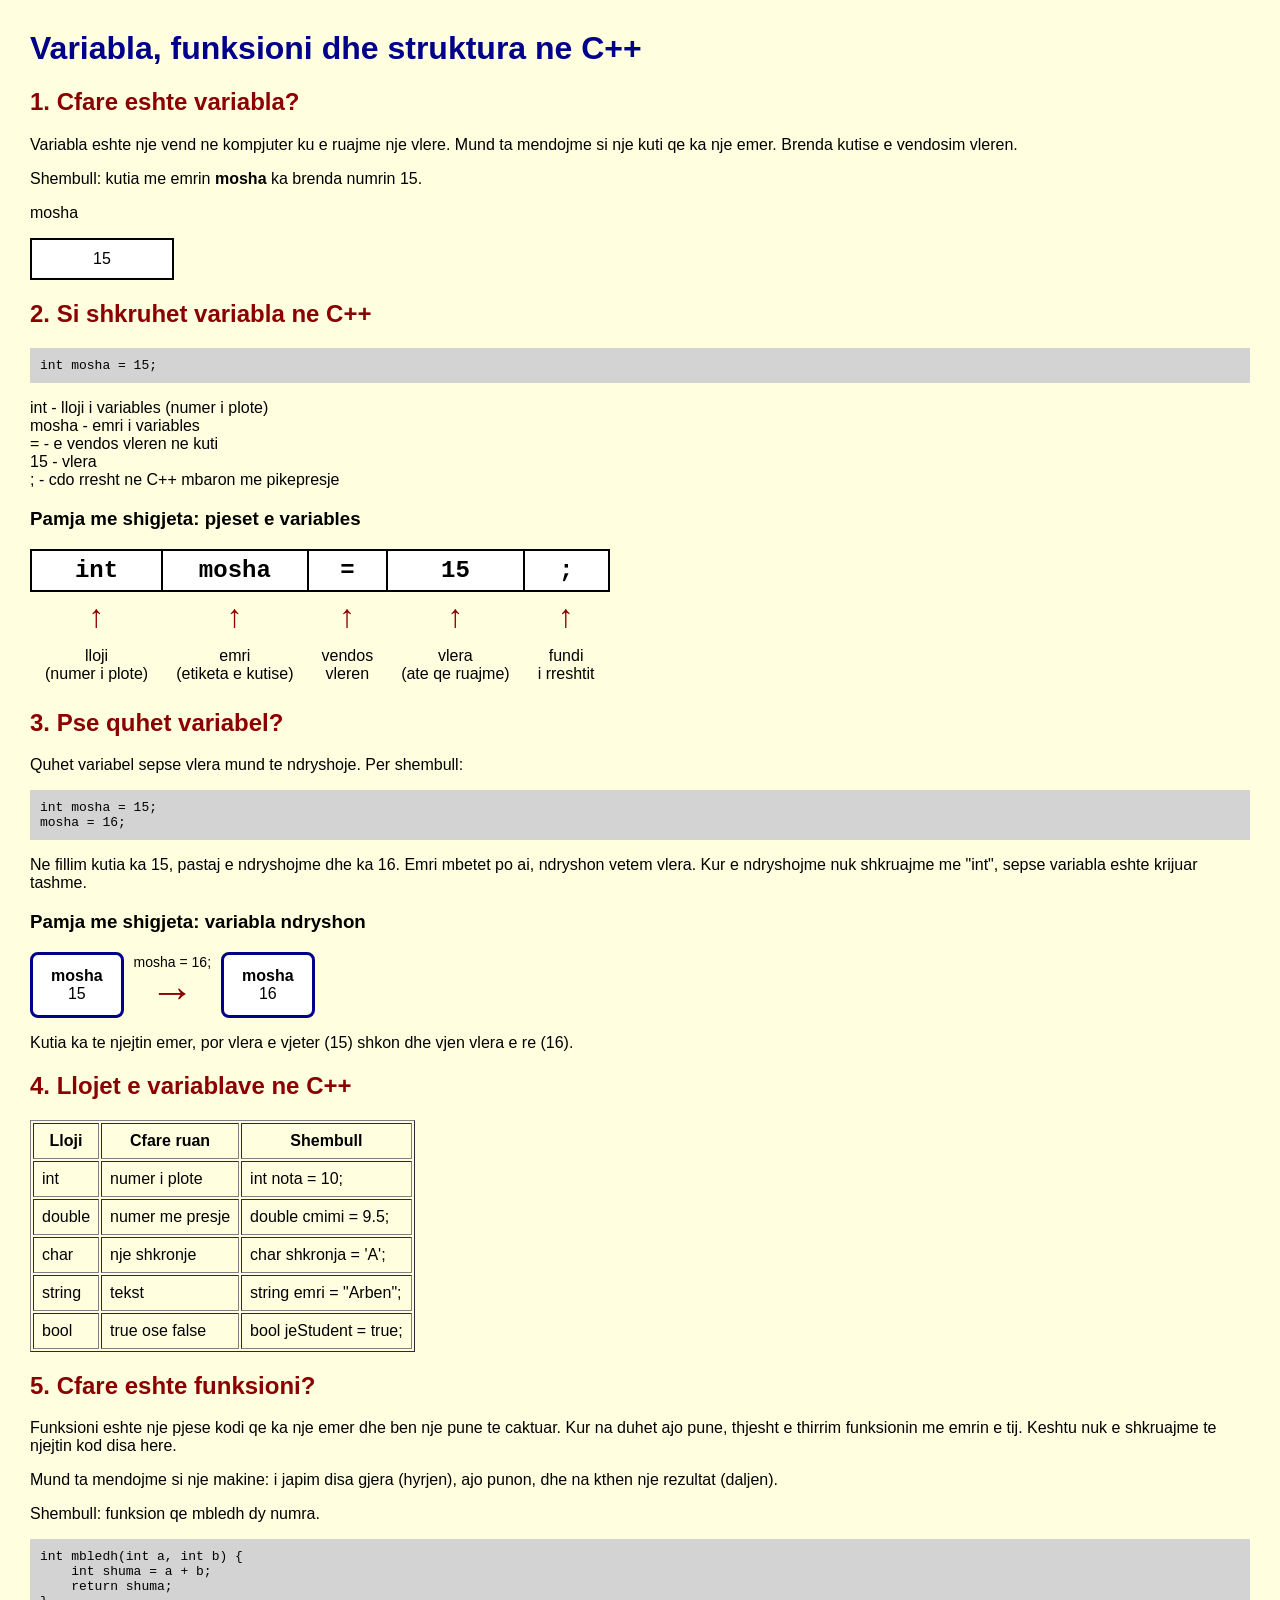
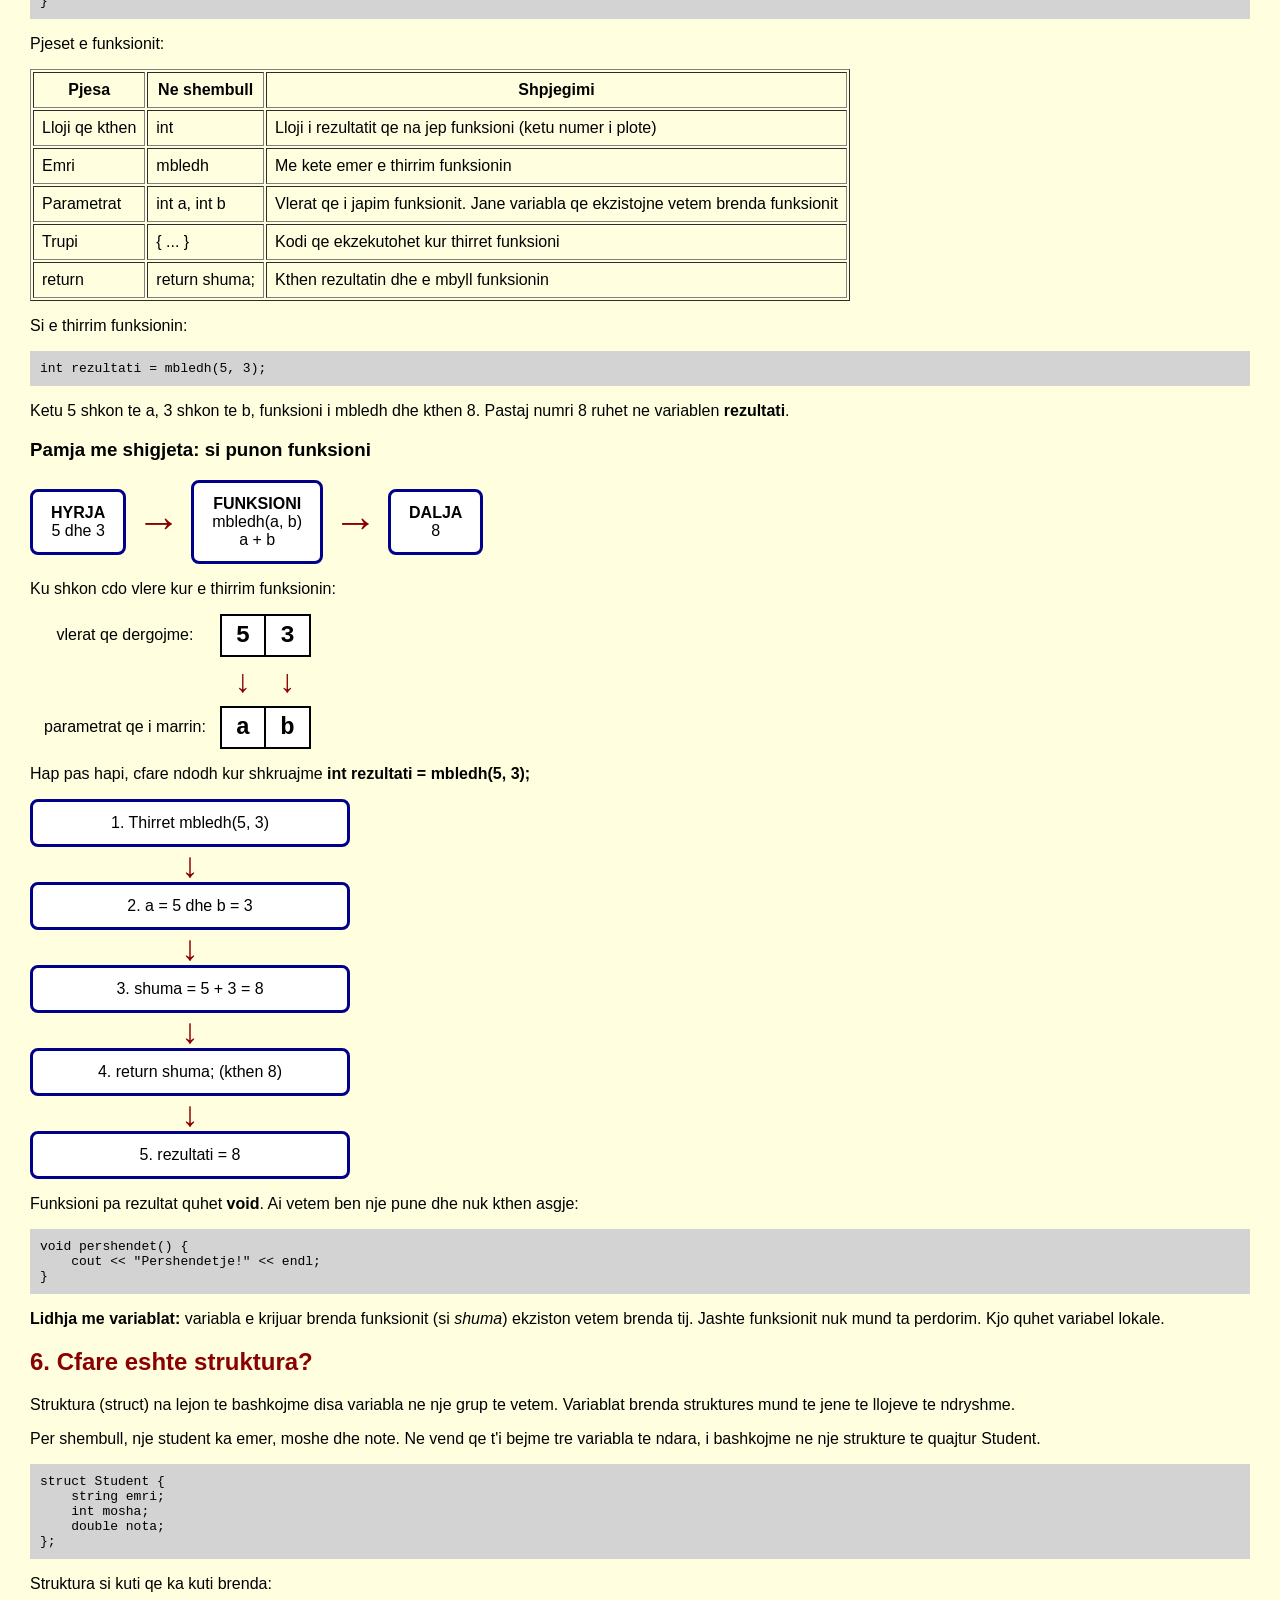
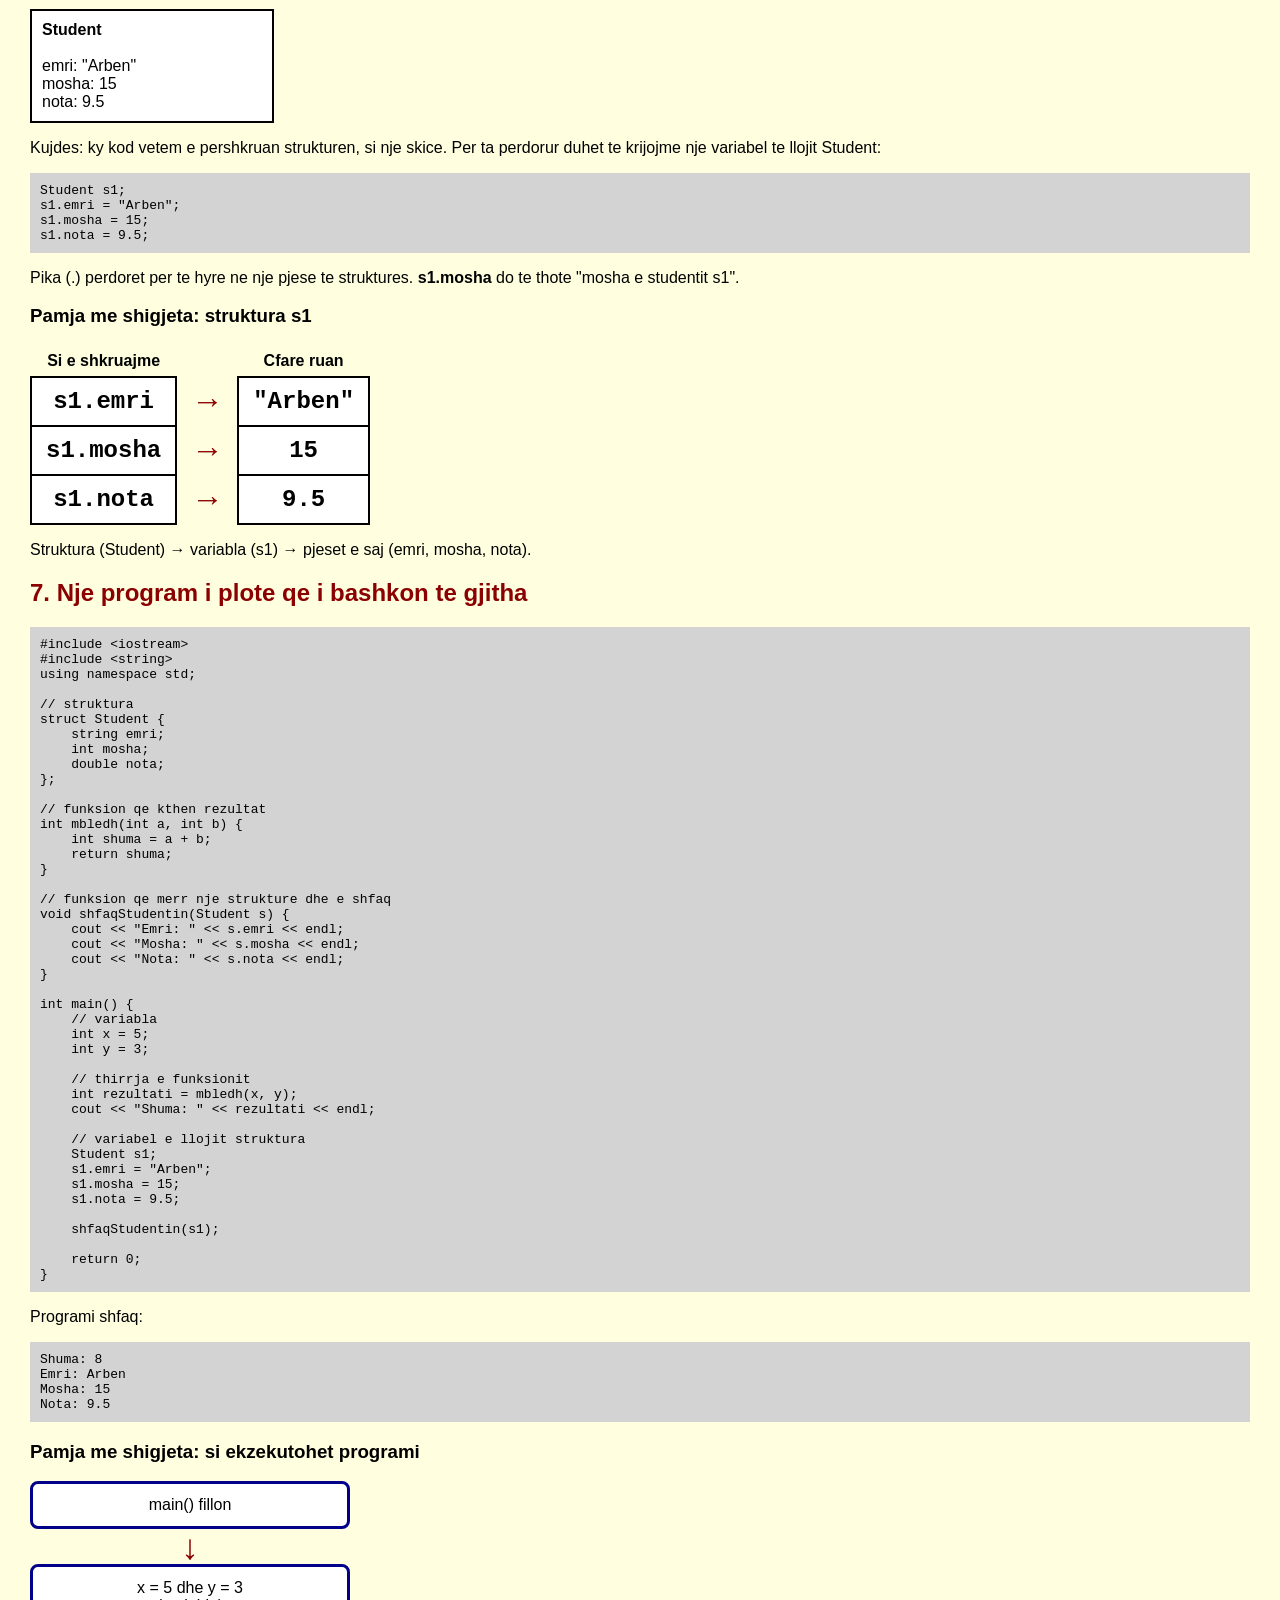
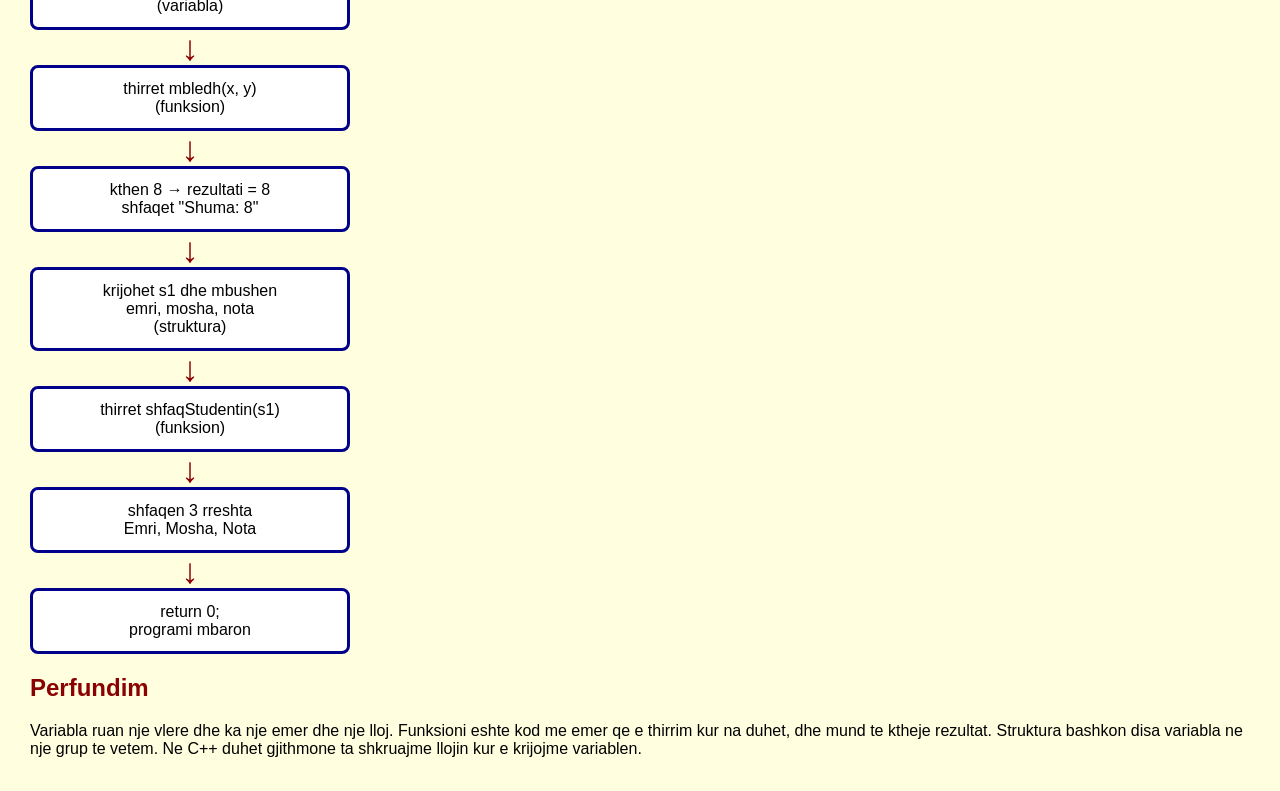
<file: index.html>
<!doctype html>
<html lang="sq">
  <head>
    <meta charset="UTF-8" />
    <title>Variabla, funksioni dhe struktura ne C++</title>
    <meta
      name="google-site-verification"
      content="googlebe354e8f44e9c785.html"
    />
    <link rel="stylesheet" href="style.css">
  </head>
  <body>
    <h1>Variabla, funksioni dhe struktura ne C++</h1>

   

    <h2>1. Cfare eshte variabla?</h2>
    <p>
      Variabla eshte nje vend ne kompjuter ku e ruajme nje vlere. Mund ta
      mendojme si nje kuti qe ka nje emer. Brenda kutise e vendosim vleren.
    </p>

    <p>Shembull: kutia me emrin <b>mosha</b> ka brenda numrin 15.</p>

    <p>mosha</p>
    <div class="kutia">15</div>

    <h2>2. Si shkruhet variabla ne C++</h2>
    <p class="kod">int mosha = 15;</p>

    <p>
      int - lloji i variables (numer i plote)<br />
      mosha - emri i variables<br />
      = - e vendos vleren ne kuti<br />
      15 - vlera<br />
      ; - cdo rresht ne C++ mbaron me pikepresje
    </p>

    <h3>Pamja me shigjeta: pjeset e variables</h3>
    <table class="skema">
      <tr>
        <td class="kodi">int</td>
        <td class="kodi">mosha</td>
        <td class="kodi">=</td>
        <td class="kodi">15</td>
        <td class="kodi">;</td>
      </tr>
      <tr>
        <td class="shg">&uarr;</td>
        <td class="shg">&uarr;</td>
        <td class="shg">&uarr;</td>
        <td class="shg">&uarr;</td>
        <td class="shg">&uarr;</td>
      </tr>
      <tr>
        <td>lloji<br />(numer i plote)</td>
        <td>emri<br />(etiketa e kutise)</td>
        <td>vendos<br />vleren</td>
        <td>vlera<br />(ate qe ruajme)</td>
        <td>fundi<br />i rreshtit</td>
      </tr>
    </table>

    <h2>3. Pse quhet variabel?</h2>
    <p>Quhet variabel sepse vlera mund te ndryshoje. Per shembull:</p>

    <p class="kod">
      int mosha = 15;<br />
      mosha = 16;
    </p>

    <p>
      Ne fillim kutia ka 15, pastaj e ndryshojme dhe ka 16. Emri mbetet po ai,
      ndryshon vetem vlera. Kur e ndryshojme nuk shkruajme me "int", sepse
      variabla eshte krijuar tashme.
    </p>

    <h3>Pamja me shigjeta: variabla ndryshon</h3>
    <div class="rreshti">
      <div class="blloku"><b>mosha</b><br />15</div>
      <div class="shigjeta"><small>mosha = 16;</small>&rarr;</div>
      <div class="blloku"><b>mosha</b><br />16</div>
    </div>
    <p>
      Kutia ka te njejtin emer, por vlera e vjeter (15) shkon dhe vjen vlera e
      re (16).
    </p>

    <h2>4. Llojet e variablave ne C++</h2>
    <table border="1" cellpadding="8">
      <tr>
        <th>Lloji</th>
        <th>Cfare ruan</th>
        <th>Shembull</th>
      </tr>
      <tr>
        <td>int</td>
        <td>numer i plote</td>
        <td>int nota = 10;</td>
      </tr>
      <tr>
        <td>double</td>
        <td>numer me presje</td>
        <td>double cmimi = 9.5;</td>
      </tr>
      <tr>
        <td>char</td>
        <td>nje shkronje</td>
        <td>char shkronja = 'A';</td>
      </tr>
      <tr>
        <td>string</td>
        <td>tekst</td>
        <td>string emri = "Arben";</td>
      </tr>
      <tr>
        <td>bool</td>
        <td>true ose false</td>
        <td>bool jeStudent = true;</td>
      </tr>
    </table>

    <!-- ===================== FUNKSIONI ===================== -->

    <h2>5. Cfare eshte funksioni?</h2>
    <p>
      Funksioni eshte nje pjese kodi qe ka nje emer dhe ben nje pune te caktuar.
      Kur na duhet ajo pune, thjesht e thirrim funksionin me emrin e tij. Keshtu
      nuk e shkruajme te njejtin kod disa here.
    </p>

    <p>
      Mund ta mendojme si nje makine: i japim disa gjera (hyrjen), ajo punon,
      dhe na kthen nje rezultat (daljen).
    </p>

    <p>Shembull: funksion qe mbledh dy numra.</p>

    <pre class="kod">
int mbledh(int a, int b) {
    int shuma = a + b;
    return shuma;
}</pre
    >

    <p>Pjeset e funksionit:</p>
    <table border="1" cellpadding="8">
      <tr>
        <th>Pjesa</th>
        <th>Ne shembull</th>
        <th>Shpjegimi</th>
      </tr>
      <tr>
        <td>Lloji qe kthen</td>
        <td>int</td>
        <td>Lloji i rezultatit qe na jep funksioni (ketu numer i plote)</td>
      </tr>
      <tr>
        <td>Emri</td>
        <td>mbledh</td>
        <td>Me kete emer e thirrim funksionin</td>
      </tr>
      <tr>
        <td>Parametrat</td>
        <td>int a, int b</td>
        <td>
          Vlerat qe i japim funksionit. Jane variabla qe ekzistojne vetem brenda
          funksionit
        </td>
      </tr>
      <tr>
        <td>Trupi</td>
        <td>{ ... }</td>
        <td>Kodi qe ekzekutohet kur thirret funksioni</td>
      </tr>
      <tr>
        <td>return</td>
        <td>return shuma;</td>
        <td>Kthen rezultatin dhe e mbyll funksionin</td>
      </tr>
    </table>

    <p>Si e thirrim funksionin:</p>
    <pre class="kod">int rezultati = mbledh(5, 3);</pre>

    <p>
      Ketu 5 shkon te a, 3 shkon te b, funksioni i mbledh dhe kthen 8. Pastaj
      numri 8 ruhet ne variablen <b>rezultati</b>.
    </p>

    <h3>Pamja me shigjeta: si punon funksioni</h3>
    <div class="rreshti">
      <div class="blloku"><b>HYRJA</b><br />5 dhe 3</div>
      <div class="shigjeta">&rarr;</div>
      <div class="blloku"><b>FUNKSIONI</b><br />mbledh(a, b)<br />a + b</div>
      <div class="shigjeta">&rarr;</div>
      <div class="blloku"><b>DALJA</b><br />8</div>
    </div>

    <p>Ku shkon cdo vlere kur e thirrim funksionin:</p>
    <table class="skema">
      <tr>
        <td>vlerat qe dergojme:</td>
        <td class="kodi">5</td>
        <td class="kodi">3</td>
      </tr>
      <tr>
        <td></td>
        <td class="shg">&darr;</td>
        <td class="shg">&darr;</td>
      </tr>
      <tr>
        <td>parametrat qe i marrin:</td>
        <td class="kodi">a</td>
        <td class="kodi">b</td>
      </tr>
    </table>

    <p>
      Hap pas hapi, cfare ndodh kur shkruajme
      <b>int rezultati = mbledh(5, 3);</b>
    </p>
    <div class="hapat">
      <div class="blloku">1. Thirret mbledh(5, 3)</div>
      <div class="shigjeta">&darr;</div>
      <div class="blloku">2. a = 5 dhe b = 3</div>
      <div class="shigjeta">&darr;</div>
      <div class="blloku">3. shuma = 5 + 3 = 8</div>
      <div class="shigjeta">&darr;</div>
      <div class="blloku">4. return shuma; (kthen 8)</div>
      <div class="shigjeta">&darr;</div>
      <div class="blloku">5. rezultati = 8</div>
    </div>

    <p>
      Funksioni pa rezultat quhet <b>void</b>. Ai vetem ben nje pune dhe nuk
      kthen asgje:
    </p>
    <pre class="kod">
void pershendet() {
    cout &lt;&lt; "Pershendetje!" &lt;&lt; endl;
}</pre
    >

    <p>
      <b>Lidhja me variablat:</b> variabla e krijuar brenda funksionit (si
      <i>shuma</i>) ekziston vetem brenda tij. Jashte funksionit nuk mund ta
      perdorim. Kjo quhet variabel lokale.
    </p>

    <!-- ===================== STRUKTURA ===================== -->

    <h2>6. Cfare eshte struktura?</h2>
    <p>
      Struktura (struct) na lejon te bashkojme disa variabla ne nje grup te
      vetem. Variablat brenda struktures mund te jene te llojeve te ndryshme.
    </p>

    <p>
      Per shembull, nje student ka emer, moshe dhe note. Ne vend qe t'i bejme
      tre variabla te ndara, i bashkojme ne nje strukture te quajtur Student.
    </p>

    <pre class="kod">
struct Student {
    string emri;
    int mosha;
    double nota;
};</pre
    >

    <p>Struktura si kuti qe ka kuti brenda:</p>
    <div class="struktura">
      <b>Student</b><br /><br />
      emri: "Arben"<br />
      mosha: 15<br />
      nota: 9.5
    </div>

    <p>
      Kujdes: ky kod vetem e pershkruan strukturen, si nje skice. Per ta
      perdorur duhet te krijojme nje variabel te llojit Student:
    </p>

    <pre class="kod">
Student s1;
s1.emri = "Arben";
s1.mosha = 15;
s1.nota = 9.5;</pre
    >

    <p>
      Pika (.) perdoret per te hyre ne nje pjese te struktures.
      <b>s1.mosha</b> do te thote "mosha e studentit s1".
    </p>

    <h3>Pamja me shigjeta: struktura s1</h3>
    <table class="skema">
      <tr>
        <td><b>Si e shkruajme</b></td>
        <td></td>
        <td><b>Cfare ruan</b></td>
      </tr>
      <tr>
        <td class="kodi">s1.emri</td>
        <td class="shg">&rarr;</td>
        <td class="kodi">"Arben"</td>
      </tr>
      <tr>
        <td class="kodi">s1.mosha</td>
        <td class="shg">&rarr;</td>
        <td class="kodi">15</td>
      </tr>
      <tr>
        <td class="kodi">s1.nota</td>
        <td class="shg">&rarr;</td>
        <td class="kodi">9.5</td>
      </tr>
    </table>
    <p>
      Struktura (Student) &rarr; variabla (s1) &rarr; pjeset e saj (emri, mosha,
      nota).
    </p>

    <!-- ===================== PROGRAMI I PLOTE ===================== -->

    <h2>7. Nje program i plote qe i bashkon te gjitha</h2>

    <pre class="kod">
#include &lt;iostream&gt;
#include &lt;string&gt;
using namespace std;

// struktura
struct Student {
    string emri;
    int mosha;
    double nota;
};

// funksion qe kthen rezultat
int mbledh(int a, int b) {
    int shuma = a + b;
    return shuma;
}

// funksion qe merr nje strukture dhe e shfaq
void shfaqStudentin(Student s) {
    cout &lt;&lt; "Emri: " &lt;&lt; s.emri &lt;&lt; endl;
    cout &lt;&lt; "Mosha: " &lt;&lt; s.mosha &lt;&lt; endl;
    cout &lt;&lt; "Nota: " &lt;&lt; s.nota &lt;&lt; endl;
}

int main() {
    // variabla
    int x = 5;
    int y = 3;

    // thirrja e funksionit
    int rezultati = mbledh(x, y);
    cout &lt;&lt; "Shuma: " &lt;&lt; rezultati &lt;&lt; endl;

    // variabel e llojit struktura
    Student s1;
    s1.emri = "Arben";
    s1.mosha = 15;
    s1.nota = 9.5;

    shfaqStudentin(s1);

    return 0;
}</pre
    >

    <p>Programi shfaq:</p>
    <pre class="kod">
Shuma: 8
Emri: Arben
Mosha: 15
Nota: 9.5</pre
    >

    <h3>Pamja me shigjeta: si ekzekutohet programi</h3>
    <div class="hapat">
      <div class="blloku">main() fillon</div>
      <div class="shigjeta">&darr;</div>
      <div class="blloku">x = 5 dhe y = 3<br />(variabla)</div>
      <div class="shigjeta">&darr;</div>
      <div class="blloku">thirret mbledh(x, y)<br />(funksion)</div>
      <div class="shigjeta">&darr;</div>
      <div class="blloku">
        kthen 8 &rarr; rezultati = 8<br />shfaqet "Shuma: 8"
      </div>
      <div class="shigjeta">&darr;</div>
      <div class="blloku">
        krijohet s1 dhe mbushen<br />emri, mosha, nota<br />(struktura)
      </div>
      <div class="shigjeta">&darr;</div>
      <div class="blloku">thirret shfaqStudentin(s1)<br />(funksion)</div>
      <div class="shigjeta">&darr;</div>
      <div class="blloku">shfaqen 3 rreshta<br />Emri, Mosha, Nota</div>
      <div class="shigjeta">&darr;</div>
      <div class="blloku">return 0;<br />programi mbaron</div>
    </div>

    <h2>Perfundim</h2>
    <p>
      Variabla ruan nje vlere dhe ka nje emer dhe nje lloj. Funksioni eshte kod
      me emer qe e thirrim kur na duhet, dhe mund te ktheje rezultat. Struktura
      bashkon disa variabla ne nje grup te vetem. Ne C++ duhet gjithmone ta
      shkruajme llojin kur e krijojme variablen.
    </p>
  </body>
</html>
</file>
<file: style.css>
body {
  font-family: Arial;
  background-color: lightyellow;
  margin: 30px;
}

h1 {
  color: darkblue;
}

h2 {
  color: darkred;
}

.kutia {
  border: 2px solid black;
  width: 120px;
  padding: 10px;
  text-align: center;
  background-color: white;
}

.struktura {
  border: 2px solid black;
  width: 220px;
  padding: 10px;
  background-color: white;
}

.kod {
  background-color: lightgray;
  padding: 10px;
  font-family: monospace;
}

.rreshti {
  display: flex;
  align-items: center;
  flex-wrap: wrap;
  gap: 10px;
  margin: 15px 0;
}
.blloku {
  border: 3px solid darkblue;
  background-color: white;
  padding: 12px 18px;
  text-align: center;
  border-radius: 8px;
}
.shigjeta {
  font-size: 45px;
  color: darkred;
  text-align: center;
  line-height: 1;
}
.shigjeta small {
  display: block;
  font-size: 14px;
  color: black;
}
.skema {
  border-collapse: collapse;
  margin: 15px 0;
}
.skema td {
  text-align: center;
  padding: 6px 14px;
}
.skema .kodi {
  font-family: monospace;
  font-size: 24px;
  font-weight: bold;
  background-color: white;
  border: 2px solid black;
}
.skema .shg {
  font-size: 32px;
  color: darkred;
}
.hapat {
  width: 320px;
  text-align: center;
}
.hapat .blloku {
  text-align: center;
}
.hapat .shigjeta {
  font-size: 35px;
}
</file>
